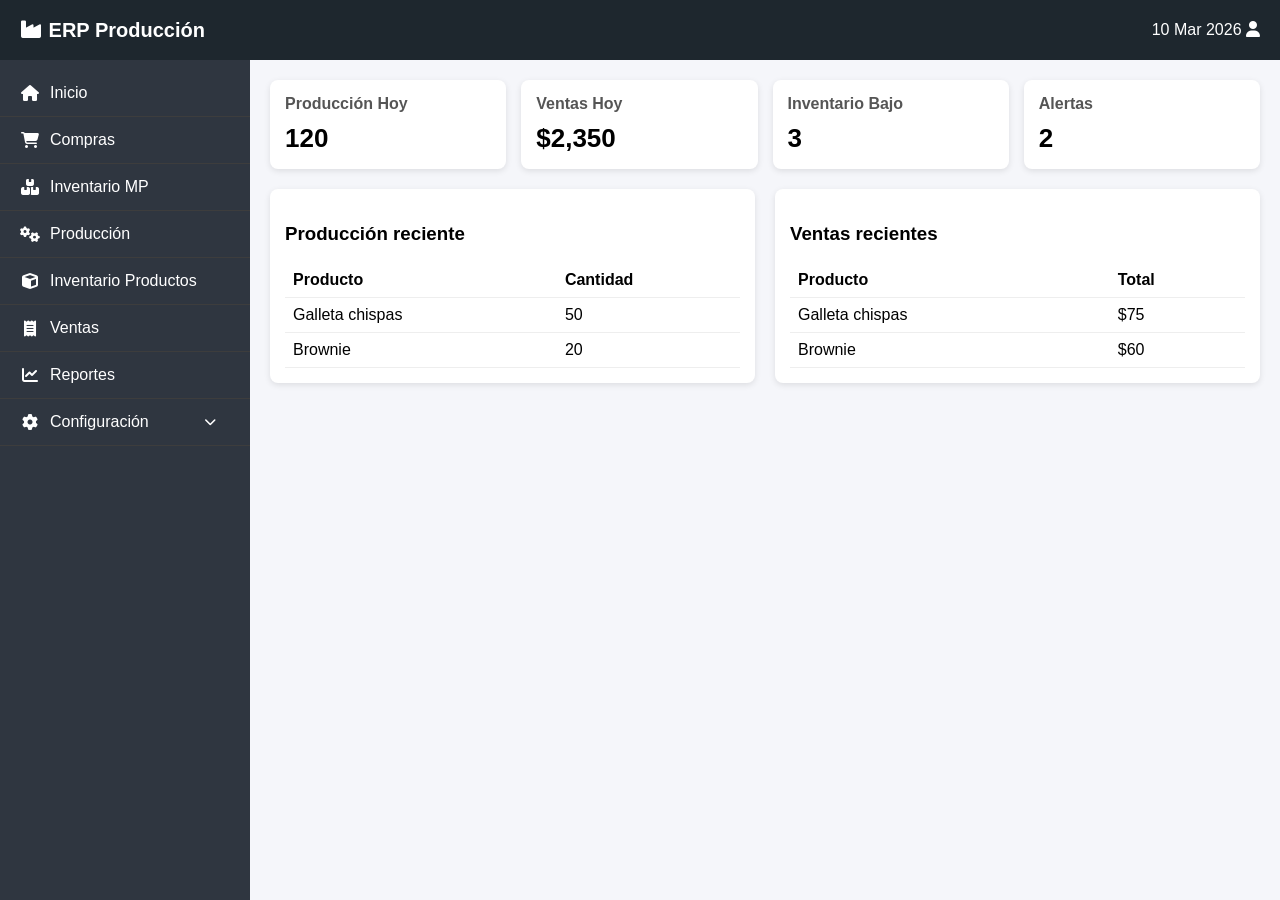
<file: index.html>
<!DOCTYPE html>
<html lang="es">

<head>
    <meta charset="UTF-8">
    <title>Panel ERP Producción</title>
    <link rel="stylesheet" href="https://cdnjs.cloudflare.com/ajax/libs/font-awesome/6.5.0/css/all.min.css">

    <link rel="stylesheet" href="assets/style/style_index.css">
</head>

<body>

    <div class="topbar">
        <div class="logo"><i class="fa-solid fa-industry"></i> ERP Producción</div>
        <div class="user">
            <span>10 Mar 2026</span>
            <i class="fa-solid fa-user"></i>
        </div>
    </div>

    <div class="container">
        <div class="sidebar">
            <ul>
                <li><i class="fa-solid fa-house"></i> Inicio</li>
                <li><i class="fa-solid fa-cart-shopping"></i> Compras</li>
                <li><i class="fa-solid fa-boxes-stacked"></i> Inventario MP</li>
                <li><i class="fa-solid fa-gears"></i> Producción</li>
                <li><i class="fa-solid fa-cube"></i> Inventario Productos</li>
                <li><i class="fa-solid fa-receipt"></i> Ventas</li>
                <li><i class="fa-solid fa-chart-line"></i> Reportes</li>

                <li id="btn-config" onclick="toggleConfig()">
                    <i class="fa-solid fa-gear"></i> Configuración
                    <i class="fa-solid fa-chevron-down" style="margin-left:auto; font-size: 12px;"></i>
                </li>

                <ul id="menu-config" class="submenu">
                    <li onclick="location.href='module_pages/business_profile.html'"> ├── perfil negocio</li>
                    <li onclick="location.href='module_pages/Master_lists.html'"> ├── Listas maestras</li>
                    <li onclick="location.href='module_pages/catalog_operations.html'"> └── Catálogos operación</li>
                </ul>

            </ul>


        </div>

        <div class="main">
            <div class="cards">
                <div class="card">
                    <h3>Producción Hoy</h3>
                    <div class="value">120</div>
                </div>
                <div class="card">
                    <h3>Ventas Hoy</h3>
                    <div class="value">$2,350</div>
                </div>
                <div class="card">
                    <h3>Inventario Bajo</h3>
                    <div class="value">3</div>
                </div>
                <div class="card">
                    <h3>Alertas</h3>
                    <div class="value">2</div>
                </div>
            </div>

            <div class="panels">
                <div class="panel">
                    <h3>Producción reciente</h3>
                    <table>
                        <tr>
                            <th>Producto</th>
                            <th>Cantidad</th>
                        </tr>
                        <tr>
                            <td>Galleta chispas</td>
                            <td>50</td>
                        </tr>
                        <tr>
                            <td>Brownie</td>
                            <td>20</td>
                        </tr>
                    </table>
                </div>
                <div class="panel">
                    <h3>Ventas recientes</h3>
                    <table>
                        <tr>
                            <th>Producto</th>
                            <th>Total</th>
                        </tr>
                        <tr>
                            <td>Galleta chispas</td>
                            <td>$75</td>
                        </tr>
                        <tr>
                            <td>Brownie</td>
                            <td>$60</td>
                        </tr>
                    </table>
                </div>
            </div>
        </div>
    </div>
    <script src="assets/script/show_btn_menu-config.js"></script>
    <script src="assets/script/app_boot.js"></script>
    <script src="assets/script/module_pages/business_profile.js"></script>
    <script src="assets/script/module_pages/catalog_operations.js"></script>
    <script src="assets/script/module_pages/Master_lists.js"></script>


</body>

</html>







<!-- 



<!DOCTYPE html>
<html lang="es">
<head>
    <meta charset="UTF-8">
    <title>Configuración de Negocio ERP</title>
    <link rel="stylesheet" href="https://cdnjs.cloudflare.com/ajax/libs/font-awesome/6.5.0/css/all.min.css">
    <style>
        :root { --primary: #1e272e; --accent: #0984e3; --danger: #d63031; --bg: #f5f6fa; }
        body { font-family: 'Segoe UI', Arial, sans-serif; background: var(--bg); margin: 0; }
        
        /* HEADER SUPERIOR */
        .nav-top { background: white; padding: 15px 25px; display: flex; justify-content: space-between; align-items: center; box-shadow: 0 2px 5px rgba(0,0,0,0.1); position: sticky; top: 0; z-index: 100; }
        .nav-top h2 { margin: 0; font-size: 1.1rem; color: #555; }
        .btn-group { display: flex; gap: 8px; }
        
        button { padding: 10px 16px; border: none; border-radius: 6px; cursor: pointer; font-weight: 600; display: flex; align-items: center; gap: 8px; transition: 0.2s; }
        .btn-add { background: var(--accent); color: white; }
        .btn-edit { background: #f1c40f; color: #2c3e50; }
        .btn-del { background: var(--danger); color: white; }
        .btn-back { background: #7f8c8d; color: white; }
        button:disabled { opacity: 0.4; cursor: not-allowed; }
        button:hover:not(:disabled) { filter: brightness(1.1); }

        /* CONTENEDOR PRINCIPAL */
        .main-container { max-width: 1000px; margin: 30px auto; padding: 20px; }
        .card-profile { background: white; border-radius: 12px; box-shadow: 0 4px 20px rgba(0,0,0,0.08); overflow: hidden; }
        
        .banner-box { width: 100%; height: 220px; background: #dfe6e9; position: relative; }
        .banner-img { width: 100%; height: 100%; object-fit: cover; }
        .logo-box { width: 120px; height: 120px; background: white; border: 4px solid white; border-radius: 50%; position: absolute; bottom: -60px; left: 40px; box-shadow: 0 4px 10px rgba(0,0,0,0.2); overflow: hidden; }
        .logo-img { width: 100%; height: 100%; object-fit: contain; }

        .profile-body { padding: 70px 40px 40px; }
        .business-name { font-size: 2.5rem; margin: 0; color: var(--primary); text-transform: uppercase; }
        .responsible { font-size: 1.1rem; color: #7f8c8d; margin: 5px 0 20px; }

        .info-grid { display: grid; grid-template-columns: repeat(auto-fit, minmax(200px, 1fr)); gap: 25px; margin-top: 30px; }
        .info-item { padding: 15px; background: #f8f9fa; border-radius: 8px; border-left: 4px solid var(--accent); }
        .info-item label { font-size: 0.75rem; font-weight: bold; color: #aaa; text-transform: uppercase; display: block; margin-bottom: 5px; }
        .info-item a, .info-item span { font-size: 1.05rem; color: var(--primary); text-decoration: none; font-weight: 500; }
        .info-item a:hover { color: var(--accent); }

        /* MODAL */
        .modal { display: none; position: fixed; top: 0; left: 0; width: 100%; height: 100%; background: rgba(0,0,0,0.7); z-index: 1000; overflow-y: auto; }
        .modal-content { background: white; width: 90%; max-width: 600px; margin: 40px auto; padding: 30px; border-radius: 12px; }
        .form-grid { display: grid; grid-template-columns: 1fr 1fr; gap: 15px; }
        .full-row { grid-column: span 2; }
        .form-group label { display: block; font-size: 13px; font-weight: 600; margin-bottom: 6px; color: #444; }
        .form-group input, .form-group textarea { width: 100%; padding: 10px; border: 1px solid #ddd; border-radius: 6px; box-sizing: border-box; font-family: inherit; }
        
        .empty-state { text-align: center; padding: 60px; color: #95a5a6; background: white; border-radius: 12px; }
    </style>
</head>
<body>

    <div class="nav-top">
        <h2 id="txt-status">Verificando configuración...</h2>
        <div class="btn-group">
            <button id="btn-add" class="btn-add" onclick="toggleModal(true)"><i class="fa-solid fa-plus"></i> AGREGAR PERFIL</button>
            <button id="btn-edit" class="btn-edit" onclick="toggleModal(true)" disabled><i class="fa-solid fa-pen"></i> EDITAR</button>
            <button id="btn-del" class="btn-del" onclick="eliminarPerfil()" disabled><i class="fa-solid fa-trash"></i> ELIMINAR</button>
            <button class="btn-back" onclick="window.history.back()"><i class="fa-solid fa-chevron-left"></i> REGRESAR</button>
        </div>
    </div>

    <div class="main-container">
        <div id="vista-datos">
            </div>
    </div>

    <div id="modal-form" class="modal">
        <div class="modal-content">
            <h3 style="margin-top:0"><i class="fa-solid fa-gears"></i> Datos del Negocio</h3>
            <form id="form-negocio">
                <div class="form-grid">
                    <div class="form-group full-row">
                        <label>NOMBRE DEL NEGOCIO (ENCABEZADO) *</label>
                        <input type="text" name="NOMBRE_NEGOCIO" required style="font-size: 1.2rem;">
                    </div>
                    <div class="form-group">
                        <label>NOMBRE DEL RESPONSABLE *</label>
                        <input type="text" name="NOMBRE_RESPONSABLE" required>
                    </div>
                    <div class="form-group">
                        <label>FECHA DE ALTA</label>
                        <input type="date" name="FECHA_ALTA" id="f-actual">
                    </div>
                    <div class="form-group">
                        <label>TELÉFONO *</label>
                        <input type="tel" name="TELEFONO" required placeholder="Llamada directa">
                    </div>
                    <div class="form-group">
                        <label>WHATSAPP *</label>
                        <input type="tel" name="WHATSAPP" required placeholder="Mensaje directo">
                    </div>
                    <div class="form-group full-row">
                        <label>EMAIL DE CONTACTO *</label>
                        <input type="email" name="EMAIL" required>
                    </div>
                    <div class="form-group full-row">
                        <label>URL DEL LOGO (IMAGEN)</label>
                        <input type="url" name="LOGO_URL" placeholder="https://...">
                    </div>
                    <div class="form-group full-row">
                        <label>URL DEL BANNER (ENCABEZADO)</label>
                        <input type="url" name="BANNER_URL" placeholder="https://...">
                    </div>
                    <div class="form-group full-row">
                        <label>COMENTARIO ADICIONAL</label>
                        <textarea name="COMENTARIO" rows="2"></textarea>
                    </div>
                </div>
                <div style="margin-top: 25px; display: flex; justify-content: flex-end; gap: 10px;">
                    <button type="button" onclick="toggleModal(false)">CANCELAR</button>
                    <button type="submit" class="btn-add" id="btn-save">GUARDAR REGISTRO</button>
                </div>
            </form>
        </div>
    </div>

    <script>
        // URL DE TU IMPLEMENTACIÓN (COPIADA DE TU IMAGEN ANTERIOR)
        const URL_GAS = "https://script.google.com/macros/s/AKfycybq1gLI9lYYiRCo2KMfJn09QEkJ8RnvqHvyf20Tlf8nZjGp00BlFmNlVtdTbK9o0qQH4w/exec";

        window.onload = () => {
            document.getElementById('f-actual').valueAsDate = new Date();
            cargarInfo();
        };

        function cargarInfo() {
            const container = document.getElementById('vista-datos');
            const txtStatus = document.getElementById('txt-status');
            container.innerHTML = "<div class='empty-state'><i class='fa-solid fa-spinner fa-spin fa-2x'></i><p>Consultando base de datos...</p></div>";

            fetch(URL_GAS)
            .then(res => res.json())
            .then(data => {
                if (data.status === "empty" || !data.NOMBRE_NEGOCIO) {
                    renderVacio();
                } else {
                    renderPerfil(data);
                }
            })
            .catch(e => renderVacio());
        }

        function renderPerfil(d) {
            document.getElementById('txt-status').innerText = "PERFIL CONFIGURADO";
            document.getElementById('btn-add').disabled = true;
            document.getElementById('btn-edit').disabled = false;
            document.getElementById('btn-del').disabled = false;

            document.getElementById('vista-datos').innerHTML = `
                <div class="card-profile">
                    <div class="banner-box">
                        <img src="${d.BANNER_URL || 'https://via.placeholder.com/1000x220'}" class="banner-img">
                        <div class="logo-box">
                            <img src="${d.LOGO_URL || 'https://via.placeholder.com/120'}" class="logo-img">
                        </div>
                    </div>
                    <div class="profile-body">
                        <h1 class="business-name">${d.NOMBRE_NEGOCIO}</h1>
                        <p class="responsible"><i class="fa-solid fa-user-check"></i> ${d.NOMBRE_RESPONSABLE}</p>
                        
                        <div class="info-grid">
                            <div class="info-item">
                                <label>Teléfono</label>
                                <a href="tel:${d.TELEFONO}"><i class="fa-solid fa-phone"></i> ${d.TELEFONO}</a>
                            </div>
                            <div class="info-item">
                                <label>WhatsApp</label>
                                <a href="https://wa.me/${d.WHATSAPP.replace(/\s+/g, '')}?text=Hola,%20solicito%20información" target="_blank">
                                    <i class="fa-brands fa-whatsapp"></i> Enviar Mensaje
                                </a>
                            </div>
                            <div class="info-item">
                                <label>Correo Electrónico</label>
                                <a href="mailto:${d.EMAIL}"><i class="fa-solid fa-envelope"></i> ${d.EMAIL}</a>
                            </div>
                            <div class="info-item">
                                <label>Fecha Registro</label>
                                <span><i class="fa-solid fa-calendar-day"></i> ${new Date(d.FECHA_ALTA).toLocaleDateString()}</span>
                            </div>
                        </div>
                        ${d.COMENTARIO ? `<div style="margin-top:30px; padding:15px; background:#fff8e1; border-radius:8px;"><strong>Nota:</strong> ${d.COMENTARIO}</div>` : ''}
                    </div>
                </div>`;
        }

        function renderVacio() {
            document.getElementById('txt-status').innerText = "PERFIL NO CONFIGURADO";
            document.getElementById('btn-add').disabled = false;
            document.getElementById('btn-edit').disabled = true;
            document.getElementById('btn-del').disabled = true;
            document.getElementById('vista-datos').innerHTML = `
                <div class="empty-state">
                    <i class="fa-solid fa-store-slash fa-4x"></i>
                    <h2>Sin configuración</h2>
                    <p>No se encontró información del negocio registrado.</p>
                </div>`;
        }

        document.getElementById('form-negocio').onsubmit = function(e) {
            e.preventDefault();
            const btnSave = document.getElementById('btn-save');
            btnSave.disabled = true;
            btnSave.innerText = "GUARDANDO...";

            const formData = new FormData(this);
            const dataObj = Object.fromEntries(formData.entries());

            fetch(URL_GAS, {
                method: 'POST',
                mode: 'no-cors',
                body: JSON.stringify(dataObj)
            })
            .then(() => {
                alert("¡Configuración guardada!");
                toggleModal(false);
                cargarInfo();
            })
            .finally(() => {
                btnSave.disabled = false;
                btnSave.innerText = "GUARDAR REGISTRO";
            });
        };

        function eliminarPerfil() {
            if (confirm("¿Está seguro de eliminar los datos? Esta acción limpiará la configuración actual.")) {
                fetch(URL_GAS, {
                    method: 'POST',
                    mode: 'no-cors',
                    body: JSON.stringify({ action: "delete" })
                }).then(() => {
                    alert("Perfil eliminado.");
                    cargarInfo();
                });
            }
        }

        function toggleModal(show) {
            document.getElementById('modal-form').style.display = show ? 'block' : 'none';
        }
    </script>
</body>
</html>
 -->
</file>
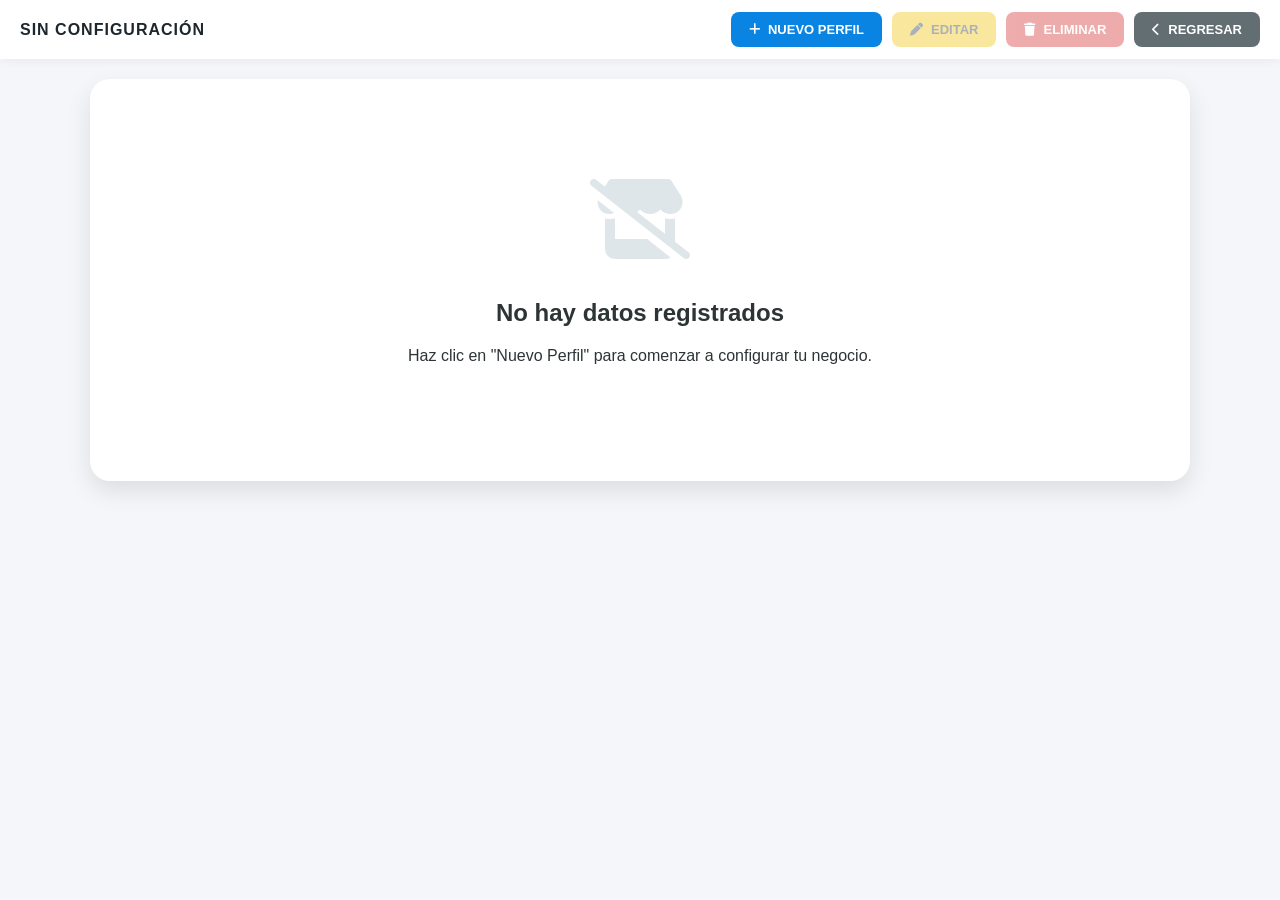
<file: module_pages/business_profile.html>
<!DOCTYPE html>
<html lang="es">

<head>
    <meta charset="UTF-8">
    <meta name="viewport" content="width=device-width, initial-scale=1.0">
    <title>Panel Configuración | Datos del Negocio</title>
    <link rel="stylesheet" href="https://cdnjs.cloudflare.com/ajax/libs/font-awesome/6.5.0/css/all.min.css">
    <link rel="stylesheet" href="../assets/style/module_pages/business_profile.css">

</head>

<body>

    <div class="nav-top">
        <h2 id="status-text">Cargando...</h2>
        <div class="btn-group">
            <button id="btn-add" class="btn-add" onclick="openM()"><i class="fa-solid fa-plus"></i> NUEVO
                PERFIL</button>
            <button id="btn-edit" class="btn-edit" onclick="openM()" disabled><i class="fa-solid fa-pen"></i>
                EDITAR</button>
            <button id="btn-del" class="btn-del" onclick="eliminar()" disabled><i class="fa-solid fa-trash"></i>
                ELIMINAR</button>
            <button class="btn-back" onclick="window.history.back()"><i class="fa-solid fa-chevron-left"></i>
                REGRESAR</button>
        </div>
    </div>

    <div class="container" id="main-view">
    </div>

    <div id="modal-f" class="modal">
        <div class="modal-content">
            <h2 style="margin-top:0; color:var(--accent)"><i class="fa-solid fa-gear"></i> Configuración del Negocio
            </h2>
            <form id="form-perfil">
                <div class="f-grid">
                    <div class="f-group f-full">
                        <label>NOMBRE DEL NEGOCIO *</label>
                        <input type="text" name="NOMBRE_NEGOCIO" required placeholder="Ej: Mi Empresa S.A.">
                    </div>
                    <div class="f-group">
                        <label>NOMBRE DEL RESPONSABLE *</label>
                        <input type="text" name="NOMBRE_RESPONSABLE" required>
                    </div>
                    <div class="f-group">
                        <label>FECHA ALTA *</label>
                        <input type="date" name="FECHA_ALTA" id="date-in" required>
                    </div>
                    <div class="f-group">
                        <label>TELÉFONO (Solo números) *</label>
                        <input type="tel" name="TELEFONO" pattern="[0-9]{8,15}" title="Solo números (8 a 15 dígitos)"
                            required>
                    </div>
                    <div class="f-group">
                        <label>WHATSAPP (Solo números) *</label>
                        <input type="tel" name="WHATSAPP" pattern="[0-9]{8,15}" title="Solo números (8 a 15 dígitos)"
                            required>
                    </div>
                    <div class="f-group f-full">
                        <label>CORREO ELECTRÓNICO *</label>
                        <input type="email" name="EMAIL" required placeholder="correo@ejemplo.com">
                    </div>

                    <div class="f-full"
                        style="border-bottom: 2px solid #eee; margin: 10px 0; padding-bottom: 5px; color: var(--accent); font-weight: bold;">
                        REDES SOCIALES Y MEDIA</div>

                    <div class="f-group"><label>URL LOGO</label><input type="url" name="LOGO_URL"
                            placeholder="https://..."></div>
                    <div class="f-group"><label>URL BANNER</label><input type="url" name="BANNER_URL"
                            placeholder="https://..."></div>
                    <div class="f-group f-full"><label>GOOGLE MAPS (LINK COMPARTIR)</label><input type="url"
                            name="MAPS_LINK" placeholder="https://goo.gl/maps/..."></div>
                    <div class="f-group"><label>FACEBOOK LINK</label><input type="url" name="FACEBOOK_LINK"></div>
                    <div class="f-group"><label>INSTAGRAM LINK</label><input type="url" name="INSTAGRAM_LINK"></div>
                    <div class="f-group"><label>TIKTOK LINK</label><input type="url" name="TIKTOK"></div>
                    <div class="f-group"><label>SITIO WEB</label><input type="url" name="WEB_LINK"></div>

                    <div class="f-group f-full">
                        <label>COMENTARIOS ADICIONALES</label>
                        <textarea name="COMENTARIO" rows="3"></textarea>
                    </div>
                </div>

                <div style="margin-top:25px; display: flex; justify-content: flex-end; gap: 12px;">
                    <button type="button" class="btn-back" onclick="closeM()">CANCELAR</button>
                    <button type="submit" class="btn-add" style="padding: 12px 30px;">GUARDAR DATOS</button>
                </div>
            </form>
        </div>
    </div>

    <script src="../assets/script/module_pages/business_profile.js"></script>
</body>

</html>
</file>
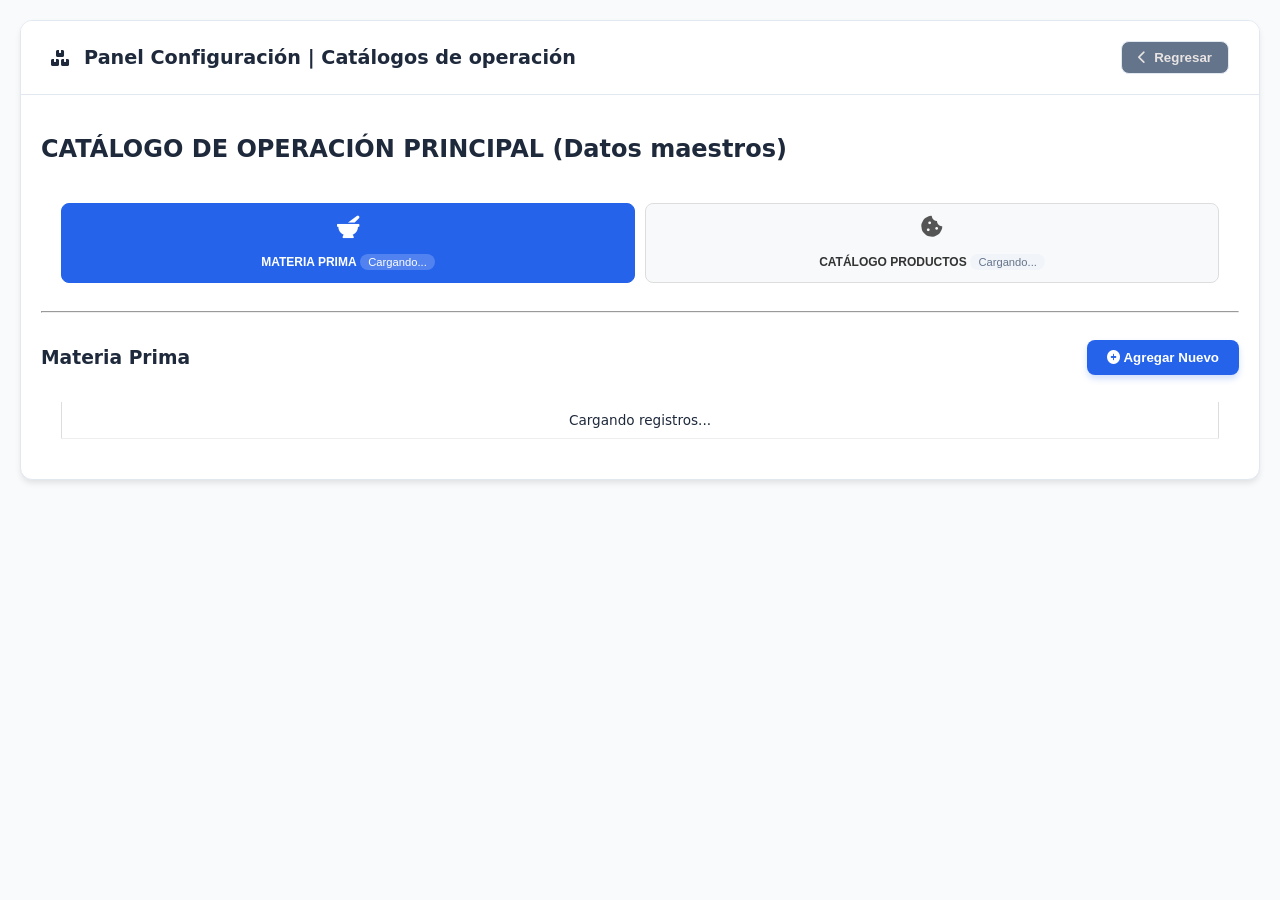
<file: module_pages/catalog_operations.html>
<!-- Master_lists.html -->
<!DOCTYPE html>
<html lang="es">
    <head>
        <meta charset="UTF-8">
        <meta name="viewport" content="width=device-width, initial-scale=1.0">
        <title>ERP Thays-Postres - Catálogos operación</title>
        <link rel="stylesheet" href="https://cdnjs.cloudflare.com/ajax/libs/font-awesome/6.0.0/css/all.min.css">
        <link rel="stylesheet" href="../assets/style/module_pages/catalog_operations.css">
   
</head>
<body>

    <div class="main-container">
        <header class="header">
            <div class="title-section">
                <i class="fas fa-boxes"></i>
                <h1>Panel Configuración | Catálogos de operación</h1>
            </div>
            <button class="btn-back" onclick="window.history.back()"><i class="fa-solid fa-chevron-left"></i>
                Regresar</button>
        </header>

        <div class="content-card">
            <h2 class="subtitle">CATÁLOGO DE OPERACIÓN PRINCIPAL (Datos maestros)</h2>

            <div class="modules-grid">
                <button class="module-btn active" onclick="loadModule('CAT_MATERIA_PRIMA', this)">
                    <i class="fas fa-mortar-pestle"></i>
                    <span>MATERIA PRIMA</span>
                    <div class="status-indicator" id="badge-CAT_MATERIA_PRIMA">Cargando...</div>
                </button>
                <button class="module-btn" onclick="loadModule('CAT_PRODUCTOS', this)">
                    <i class="fas fa-cookie-bite"></i>
                    <span>CATÁLOGO PRODUCTOS</span>
                    <div class="status-indicator" id="badge-CAT_PRODUCTOS">Cargando...</div>
                </button>
            </div>

            <hr class="divider">

            <div class="table-header">
                <h3 id="current-table-title">Materia Prima</h3>
                <button class="btn-agregar" onclick="openModal('add')">
                    <i class="fas fa-plus-circle"></i> Agregar Nuevo
                </button>
            </div>

            <div class="table-container">
                <table id="master-table">
                    <thead><tr id="table-head"></tr></thead>
                    <tbody id="table-body">
                        <tr><td style="text-align:center;">Cargando registros...</td></tr>
                    </tbody>
                </table>
            </div>
        </div>
    </div>

    <div id="formModal" class="modal">
        <div class="modal-content">
            <div class="modal-header">
                <h2 id="modalTitle">Nuevo Registro</h2>
                <span class="close-btn" onclick="closeModal()">&times;</span>
            </div>
            <form id="dynamicForm">
                <div id="formInputs" class="form-grid">
                    </div>
                <div class="modal-footer">
                    <button type="button" class="btn-cancelar" onclick="closeModal()">Cancelar</button>
                    <button type="submit" class="btn-guardar" id="btnSubmit">Guardar Registro</button>
                </div>
            </form>
        </div>
    </div>

    <script src="../assets/script/app_boot.js"></script>
    <script src="../assets/script/module_pages/catalog_operations.js"></script>
</body>
</html>
</file>
<file: assets/style/style_index.css>
body {
    margin: 0;
    font-family: Arial, sans-serif;
    background: #f5f6fa;
}

/* BARRA SUPERIOR */
.topbar {
    height: 60px;
    background: #1e272e;
    color: white;
    display: flex;
    align-items: center;
    justify-content: space-between;
    padding: 0 20px;
}

.logo {
    font-size: 20px;
    font-weight: bold;
}

.container {
    display: flex;
    height: calc(100vh - 60px);
}

/* MENÚ LATERAL */
.sidebar {
    width: 250px;
    background: #2f3640;
    color: white;
    padding-top: 10px;
    overflow-y: auto;
}

.sidebar ul {
    list-style: none;
    padding: 0;
    margin: 0;
}

.sidebar li {
    padding: 14px 20px;
    cursor: pointer;
    border-bottom: 1px solid #3d3d3d;
    display: flex;
    align-items: center;
    transition: all 0.3s ease;
}

.sidebar li:hover {
    background: #353b48;
}

.sidebar i {
    margin-right: 10px;
    width: 20px;
    text-align: center;
}

/* ESTADO RESALTADO DE CONFIGURACIÓN */
.sidebar li.active-config {
    background: #0984e3 !important;
    /* Color azul resaltado */
    color: white;
    font-weight: bold;
}

/* SUBMENÚ DE CONFIGURACIONES */
.submenu {
    display: none;
    /* Oculto por defecto */
    background: #242b33;
    list-style: none;
    padding: 5px 0;
}

.submenu li {
    padding: 10px 20px 10px 40px !important;
    font-size: 13px;
    color: #bdc3c7;
    border-bottom: none;
    transition: 0.2s;
}

/* HOVER EN OPCIONES DE CONFIGURACIÓN */
.submenu li:hover {
    background: #3d4652 !important;
    color: #74b9ff !important;
    padding-left: 45px !important;
    /* Efecto de desplazamiento */
}

/* Muestra el submenú */
.show {
    display: block;
}

/* PANEL CENTRAL */
.main {
    flex: 1;
    padding: 20px;
    overflow: auto;
}

.cards {
    display: grid;
    grid-template-columns: repeat(4, 1fr);
    gap: 15px;
    margin-bottom: 20px;
}

.card {
    background: white;
    padding: 15px;
    border-radius: 8px;
    box-shadow: 0 2px 6px rgba(0, 0, 0, 0.1);
}

.card h3 {
    margin: 0;
    font-size: 16px;
    color: #555;
}

.card .value {
    font-size: 26px;
    margin-top: 10px;
    font-weight: bold;
}

.panels {
    display: grid;
    grid-template-columns: 1fr 1fr;
    gap: 20px;
}

.panel {
    background: white;
    padding: 15px;
    border-radius: 8px;
    box-shadow: 0 2px 6px rgba(0, 0, 0, 0.1);
}

table {
    width: 100%;
    border-collapse: collapse;
}

table th,
table td {
    padding: 8px;
    border-bottom: 1px solid #eee;
    text-align: left;
}

.action-btn {
    background: #0984e3;
    color: white;
    padding: 12px 20px;
    border-radius: 6px;
    cursor: pointer;
    display: inline-block;
    margin-right: 10px;
}
</file>
<file: assets/style/module_pages/business_profile.css>
:root {
    --primary: #1e272e;
    --accent: #0984e3;
    --success: #00b894;
    --danger: #d63031;
    --bg: #f5f6fa;
    --card-shadow: 0 10px 25px rgba(0, 0, 0, 0.1);
}

body {
    font-family: 'Inter', 'Segoe UI', sans-serif;
    background: var(--bg);
    margin: 0;
    color: #2d3436;
}

/* HEADER */
.nav-top {
    background: white;
    padding: 12px 20px;
    display: flex;
    justify-content: space-between;
    align-items: center;
    box-shadow: 0 2px 10px rgba(0, 0, 0, 0.05);
    position: sticky;
    top: 0;
    z-index: 100;
    flex-wrap: wrap;
    gap: 15px;
}

.nav-top h2 {
    margin: 0;
    font-size: 1rem;
    color: var(--primary);
    font-weight: 700;
    text-transform: uppercase;
    letter-spacing: 1px;
}

/* BOTONES */
.btn-group {
    display: flex;
    gap: 10px;
    flex-wrap: wrap;
}

button {
    padding: 10px 18px;
    border: none;
    border-radius: 8px;
    cursor: pointer;
    font-size: 13px;
    font-weight: 600;
    display: inline-flex;
    align-items: center;
    gap: 8px;
    transition: all 0.3s ease;
}

.btn-add {
    background: var(--accent);
    color: white;
}

.btn-edit {
    background: #f1c40f;
    color: #2c3e50;
}

.btn-del {
    background: var(--danger);
    color: white;
}

.btn-back {
    background: #636e72;
    color: white;
}

button:hover:not(:disabled) {
    transform: translateY(-2px);
    box-shadow: 0 4px 12px rgba(0, 0, 0, 0.15);
    filter: brightness(1.1);
}

button:disabled {
    opacity: 0.4;
    cursor: not-allowed;
}

/* VISTA PRINCIPAL (RESPONSIVA) */
.container {
    max-width: 1100px;
    margin: 20px auto;
    padding: 0 15px;
}

.profile-card {
    background: white;
    border-radius: 20px;
    overflow: hidden;
    box-shadow: var(--card-shadow);
    animation: fadeIn 0.5s ease;
}

.banner-container {
    position: relative;
    width: 100%;
    height: 280px;
    background: #dfe6e9;
}

.banner-view {
    width: 100%;
    height: 100%;
    object-fit: cover;
}

.logo-view {
    width: 140px;
    height: 140px;
    border-radius: 20px;
    border: 6px solid white;
    position: absolute;
    bottom: -50px;
    left: 40px;
    background: white;
    object-fit: contain;
    box-shadow: 0 8px 20px rgba(0, 0, 0, 0.15);
}

.details {
    padding: 70px 40px 40px;
}

.details h1 {
    font-size: 2.2rem;
    margin: 0;
    color: var(--primary);
}

.resp-name {
    color: #636e72;
    font-size: 1.1rem;
    margin: 5px 0 25px 0;
    display: flex;
    align-items: center;
    gap: 8px;
}

/* GRID DE DATOS CON HOVERS */
.grid-data {
    display: grid;
    grid-template-columns: repeat(auto-fill, minmax(280px, 1fr));
    gap: 20px;
}

.data-item {
    background: #f8f9fa;
    padding: 18px;
    border-radius: 12px;
    border-left: 5px solid #ddd;
    transition: all 0.3s;
    display: flex;
    flex-direction: column;
    gap: 5px;
}

.data-item:hover {
    background: white;
    border-left-color: var(--accent);
    transform: scale(1.02);
    box-shadow: 0 5px 15px rgba(0, 0, 0, 0.05);
}

.data-item label {
    font-size: 10px;
    color: #95a5a6;
    font-weight: 800;
    text-transform: uppercase;
}

.data-item a,
.data-item span {
    font-size: 15px;
    color: var(--primary);
    text-decoration: none;
    font-weight: 600;
    word-break: break-all;
}

.data-item i {
    width: 20px;
    color: var(--accent);
}

/* SECCIÓN MULTIMEDIA (MAPS / FB) */
.multimedia-section {
    margin-top: 30px;
    display: grid;
    grid-template-columns: 1fr 1fr;
    gap: 20px;
}

.embed-container {
    background: #eee;
    border-radius: 15px;
    overflow: hidden;
    min-height: 300px;
    position: relative;
}

.embed-container iframe {
    width: 100%;
    height: 100%;
    border: none;
}

.placeholder-embed {
    display: flex;
    align-items: center;
    justify-content: center;
    height: 100%;
    color: #999;
    flex-direction: column;
    gap: 10px;
}

/* MODAL RESPONSIVO */
.modal {
    display: none;
    position: fixed;
    top: 0;
    left: 0;
    width: 100%;
    height: 100%;
    background: rgba(0, 0, 0, 0.8);
    z-index: 1000;
    overflow-y: auto;
    padding: 20px 10px;
    box-sizing: border-box;
}

.modal-content {
    background: white;
    width: 100%;
    max-width: 800px;
    margin: 0 auto;
    padding: 30px;
    border-radius: 15px;
    position: relative;
}

.f-grid {
    display: grid;
    grid-template-columns: 1fr 1fr;
    gap: 20px;
}

.f-full {
    grid-column: span 2;
}

.f-group label {
    display: block;
    margin-bottom: 8px;
    font-weight: 700;
    font-size: 12px;
    color: var(--primary);
}

.f-group input,
.f-group textarea {
    width: 100%;
    padding: 12px;
    border: 2px solid #edf2f7;
    border-radius: 10px;
    font-size: 14px;
    transition: 0.3s;
    outline: none;
    box-sizing: border-box;
}

.f-group input:focus {
    border-color: var(--accent);
    background: #f0f7ff;
}

/* ESTADOS VACÍOS */
.empty-state {
    text-align: center;
    padding: 100px 20px;
    background: white;
    border-radius: 20px;
    box-shadow: var(--card-shadow);
}

/* MEDIA QUERIES PARA MÓVILES */
@media (max-width: 768px) {
    .f-grid {
        grid-template-columns: 1fr;
    }

    .f-full {
        grid-column: span 1;
    }

    .multimedia-section {
        grid-template-columns: 1fr;
    }

    .details {
        padding: 80px 20px 30px;
    }

    .logo-view {
        left: 50%;
        transform: translateX(-50%);
        width: 110px;
        height: 110px;
        bottom: -55px;
    }

    .details h1 {
        font-size: 1.8rem;
        text-align: center;
    }

    .resp-name {
        justify-content: center;
    }

    .nav-top {
        justify-content: center;
        text-align: center;
    }
}

@keyframes fadeIn {
    from {
        opacity: 0;
        transform: translateY(10px);
    }

    to {
        opacity: 1;
        transform: translateY(0);
    }
}
</file>
<file: assets/style/module_pages/catalog_operations.css>
:root {
    --primary: #2563eb;
    --primary-dark: #1e40af;
    --accent: #3b82f6;
    --bg-main: #f8fafc;
    --white: #ffffff;
    --text-main: #1e293b;
    --text-muted: #64748b;
    --danger: #ef4444;
    --success: #10b981;
    --warning: #f59e0b;
    --border: #e2e8f0;
    --shadow-sm: 0 1px 3px rgba(0,0,0,0.12);
    --shadow-md: 0 4px 6px -1px rgba(0,0,0,0.1);
    --radius: 12px;
}

body {
    font-family: 'Inter', 'Segoe UI', system-ui, sans-serif;
    background-color: var(--bg-main);
    color: var(--text-main);
    margin: 0;
    padding: 20px;
}

.main-container {
    max-width: 1250px;
    margin: auto;
    background: var(--white);
    border-radius: var(--radius);
    box-shadow: var(--shadow-md);
    border: 1px solid var(--border);
    overflow: hidden;
}




/* Header con Efecto Glass */
.header {
    display: flex;
    justify-content: space-between;
    align-items: center;
    padding: 20px 30px;
    background: var(--white);
    border-bottom: 1px solid var(--border);
}



.title-section h1 {
    font-size: 1.2rem;
    display: inline;
    margin-left: 10px;
}

.content-card {
    padding: 20px;
}



/* Grid de Módulos */
.modules-grid {
    display: grid;
    grid-template-columns: repeat(auto-fit, minmax(140px, 1fr));
    gap: 10px;
    padding: 20px;
}

.module-btn {
    background: #f8f9fa;
    border: 1px solid #ddd;
    padding: 12px;
    border-radius: 8px;
    cursor: pointer;
    transition: 0.2s;
    text-align: center;
}

.module-btn i {
    font-size: 1.4rem;
    color: #555;
    margin-bottom: 8px;
    display: block;
}

.module-btn span {
    font-size: 0.75rem;
    font-weight: bold;
    color: #333;
}


.module-btn.active {
    background: var(--primary);
    color: white;
    border-color: #1a3a70;
}

.module-btn.active i {
    color: white;
}

.status-indicator {
    font-size: 0.7rem;
    margin-top: 5px;
}

.status-indicator.success {
    color: var(--success);
}

.status-indicator.danger {
    color: var(--danger);
    font-weight: bold;
}

.table-header {
    display: flex;
    justify-content: space-between;
    align-items: center;
    margin: 15px 0;
}



/* Botones de Acción */
.btn-agregar {
    background: var(--primary);
    color: white;
    padding: 10px 20px;
    border: none;
    border-radius: 8px;
    font-weight: 600;
    box-shadow: 0 4px 6px rgba(37, 99, 235, 0.2);
    cursor: pointer;
    transition: all 0.2s;
}

.btn-agregar:hover {
    background: var(--primary-dark);
    transform: scale(1.02);
    box-shadow: 0 6px 12px rgba(37, 99, 235, 0.3);
}



table {
    width: 100%;
    border-collapse: collapse;
}

table th {
    background: #eee;
    padding: 10px;
    text-align: left;
    border: 1px solid #ddd;
}

table td {
    padding: 10px;
    border: 1px solid #ddd;
}


/* Botón Regresar Moderno */
.btn-back {
    background-color: #64748b;
    border: 1px solid var(--border);
    color: #e9e4e4;
    padding: 8px 16px;
    border-radius: 8px;
    font-weight: 600;
    cursor: pointer;
    transition: all 0.2s ease;
    display: flex;
    align-items: center;
    gap: 8px;
}

.btn-back:hover {
    background: #f2f3f3;
    color: var(--text-main);
    transform: translateX(-3px);
}












/* Estado Activo */
.module-btn.active {
    background: var(--primary);
    border-color: var(--primary);
    color: white;
}

.module-btn.active i, 
.module-btn.active span {
    color: white;
}


.module-btn:hover {
    transform: translateY(-5px);
    box-shadow: 0 10px 15px -3px rgba(0,0,0,0.1);
    border-color: var(--accent);
}  






/* Indicadores con Pulsación */
.status-indicator {
    font-size: 0.7rem;
    margin-top: 8px;
    padding: 2px 8px;
    border-radius: 20px;
    display: inline-block;
    background: #f1f5f9;
    color: var(--text-muted);
}

.module-btn.active .status-indicator {
    background: rgba(255,255,255,0.2);
    color: white;
}

.status-indicator.success { color: var(--success); font-weight: bold; }
.status-indicator.danger { color: var(--danger); font-weight: bold; }




/* Tabla */
.table-container {
    padding: 0 20px 20px;
    overflow-x: auto;
}

table {
    width: 100%;
    border-collapse: collapse;
    background: white;
}

table th {
    background: #343a40;
    color: white;
    padding: 12px;
    text-align: left;
    font-size: 0.9rem;
}

table td {
    padding: 10px;
    border-bottom: 1px solid #eee;
    font-size: 0.85rem;
}

.btn-edit {
    background: #f1c40f;
    border: none;
    padding: 5px 10px;
    border-radius: 4px;
    cursor: pointer;
}








/* MODAL */
.modal {
    display: none;
    position: fixed;
    z-index: 1000;
    left: 0;
    top: 0;
    width: 100%;
    height: 100%;
    background: rgba(0, 0, 0, 0.5);
}

.modal-content {
    background: white;
    width: 400px;
    margin: 10% auto;
    border-radius: 8px;
    overflow: hidden;
    animation: slideDown 0.3s;
}

.modal-header {
    background: var(--primary);
    color: white;
    padding: 15px;
    display: flex;
    justify-content: space-between;
    align-items: center;
}

.close-btn {
    cursor: pointer;
    font-size: 24px;
}

#dynamicForm {
    padding: 20px;
}

.form-group {
    margin-bottom: 15px;
}

.form-group label {
    display: block;
    font-weight: bold;
    margin-bottom: 5px;
    font-size: 0.9rem;
}

.form-group input,
.form-group textarea {
    width: 94%;
    padding: 8px;
    border: 1px solid #ccc;
    border-radius: 4px;
}

.modal-footer {
    display: flex;
    justify-content: flex-end;
    gap: 10px;
    padding-top: 15px;
}

.btn-guardar {
    background: var(--success);
    color: white;
    border: none;
    padding: 10px 20px;
    border-radius: 4px;
    cursor: pointer;
}

.btn-cancelar {
    background: #95a5a6;
    color: white;
    border: none;
    padding: 10px 20px;
    border-radius: 4px;
    cursor: pointer;
}

@keyframes slideDown {
    from {
        transform: translateY(-50px);
        opacity: 0;
    }

    to {
        transform: translateY(0);
        opacity: 1;
    }
}

@keyframes fadeInUp {
    from {
        opacity: 0;
        transform: translateY(20px);
    }
    to {
        opacity: 1;
        transform: translateY(0);
    }
}

.module-btn {
    animation: fadeInUp 0.4s ease backwards;
}

/* Retraso escalonado para los botones */
.module-btn:nth-child(1) { animation-delay: 0.1s; }
.module-btn:nth-child(2) { animation-delay: 0.15s; }
.module-btn:nth-child(3) { animation-delay: 0.2s; }
.module-btn:nth-child(4) { animation-delay: 0.25s; }
.module-btn:nth-child(5) { animation-delay: 0.3s; }
.module-btn:nth-child(6) { animation-delay: 0.35s; }
.module-btn:nth-child(7) { animation-delay: 0.4s; }
</file>
